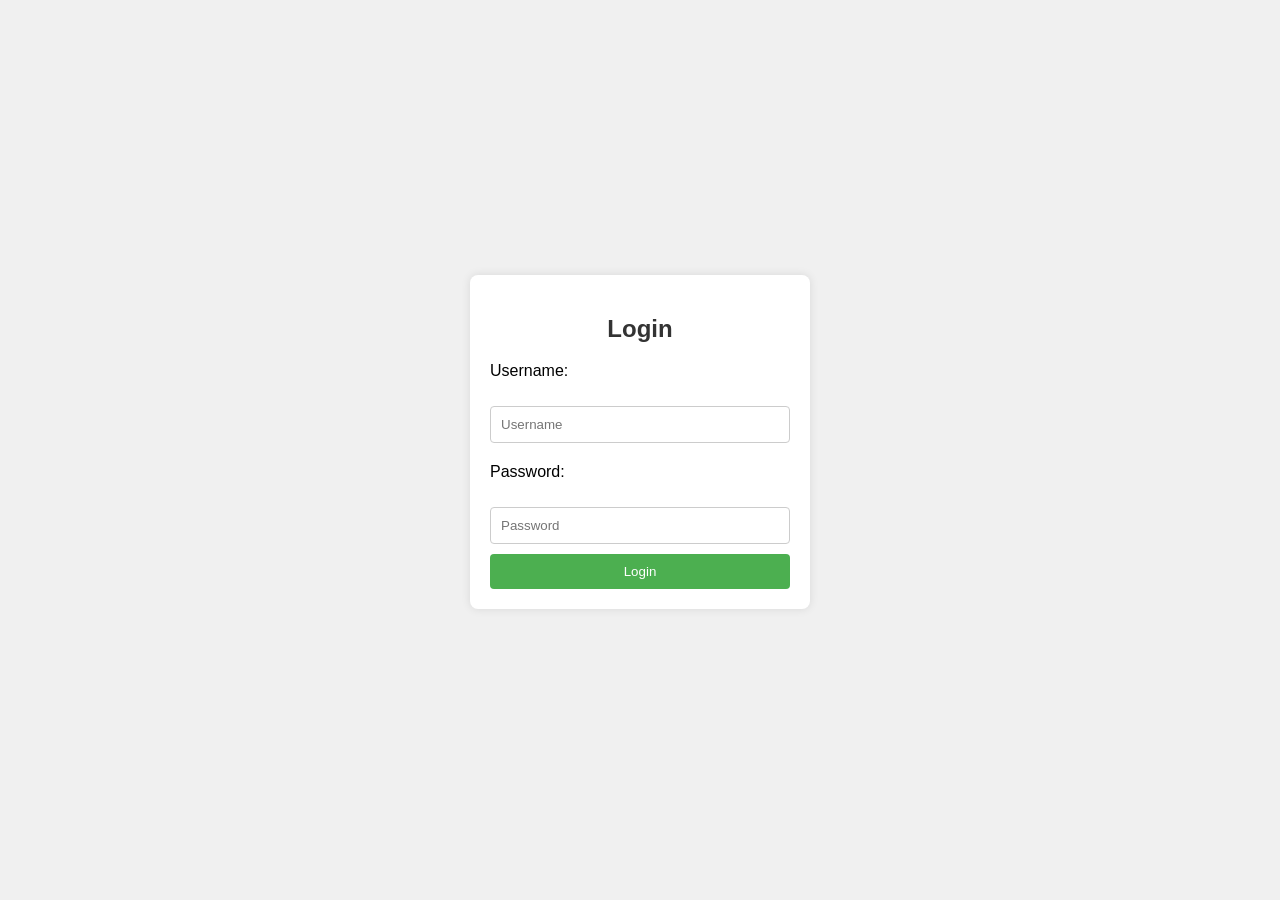
<file: index.html>
<html>
<head>
    <meta charset="UTF-8">
    <title>Login</title>
    <link rel="stylesheet" href="styles.css">
</head>
<body>
    <form action="" class="form">
        <h2>Login</h2>
        <p style="text-align: left">Username: </p><input type="text" name="username" placeholder="Username">
        <p style="text-align: left">Password: </p><input type="password" name="password" placeholder="Password">

        <button type="submit">Login</button>
    </form>

    <script>
        const formLogin = document.querySelector('.form');

        formLogin.addEventListener('submit', async event => {
            event.preventDefault();

            const formData = new FormData(formLogin);
            const data = Object.fromEntries(formData);

            try {
                const response = await fetch('http://localhost:7000/login', {
                    method: 'POST',
                    headers: {
                        'Content-Type': 'application/json'
                    },
                    body: JSON.stringify(data)
                });

                if (!response.ok) {
                    throw new Error('Login failed');
                }

                const responseData = await response.json();
                console.log(responseData);

                // Display notification
                alert('Login successful');

                // Redirect to userList.html
                window.location.href = './userList.html';
            } catch (error) {
                console.error('Error:', error.message);
            }
        });
    </script>
</body>
</html>
</file>
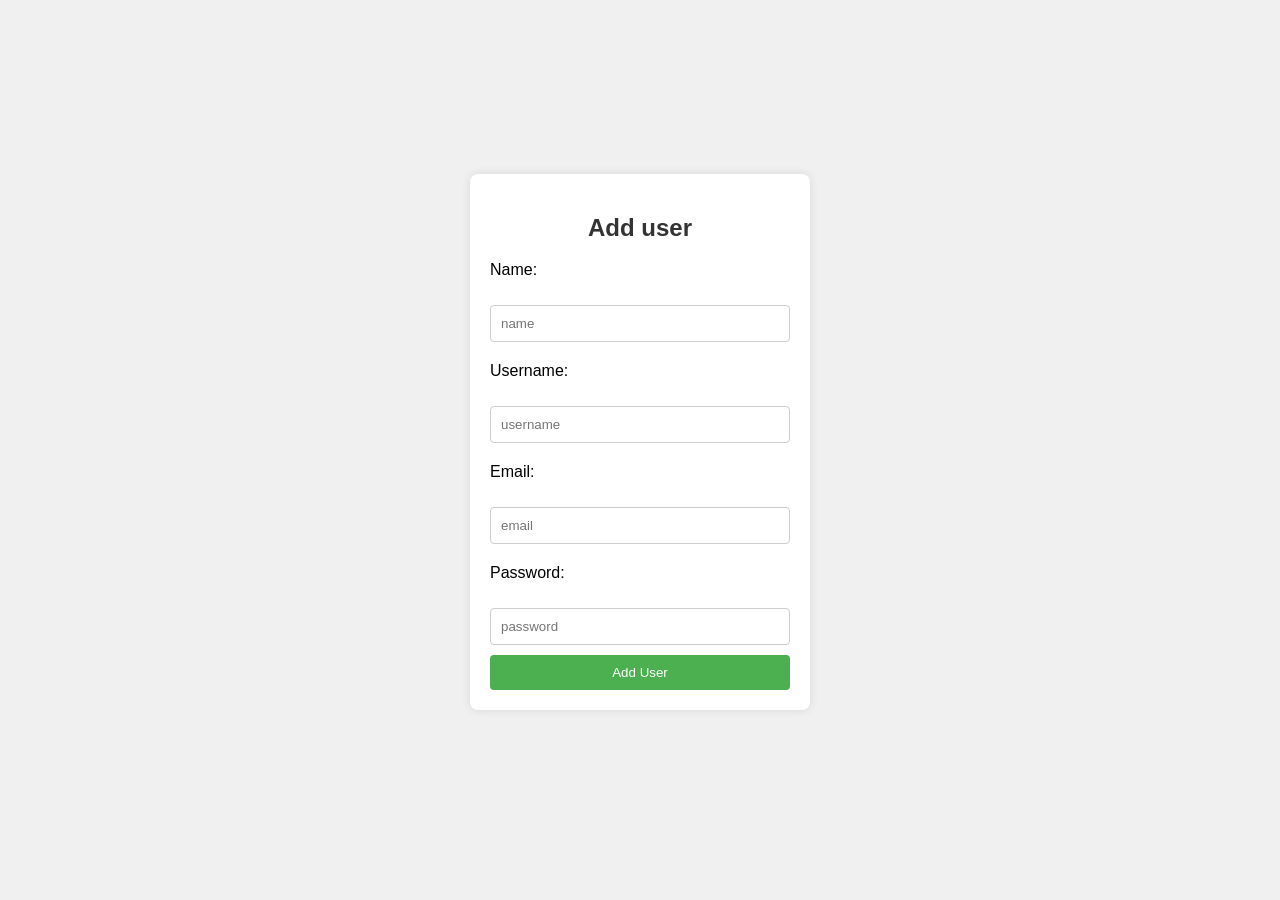
<file: createUser.html>
<html>
<head>
    <meta charset="UTF-8">
    <title>Sign In</title>
    <link rel="stylesheet" href="styles.css">
</head>
<body>
    <form action="" class="form">
        <h2>Add user</h2>
        <p style="text-align: left">Name: </p><input type="text" name="name" placeholder="name">
        <p style="text-align: left">Username: </p><input type="text" name="username" placeholder="username">
        <p style="text-align: left">Email: </p><input type="email" name="email" placeholder="email">
        <p style="text-align: left">Password: </p><input type="password" name="password" placeholder="password">

        <button type="submit">Add User</button>
    </form>

    <script>
        const formSignin = document.querySelector('.form');

        formSignin.addEventListener('submit', async event => {
            event.preventDefault();

            const formData = new FormData(formSignin);
            const data = Object.fromEntries(formData);

            try {
                const response = await fetch('http://localhost:7000/user', {
                    method: 'POST',
                    headers: {
                        'Content-Type': 'application/json'
                    },
                    body: JSON.stringify(data)
                });

                if (!response.ok) {
                    throw new Error('Sign In failed');
                }

                const responseData = await response.json();
                console.log(responseData);

                // Display notification
                alert('User Added');

                // Redirect to userList.html
                window.location.href = './userList.html';
            } catch (error) {
                console.error('Error:', error.message);
            }
        });
    </script>
</body>
</html>
</file>
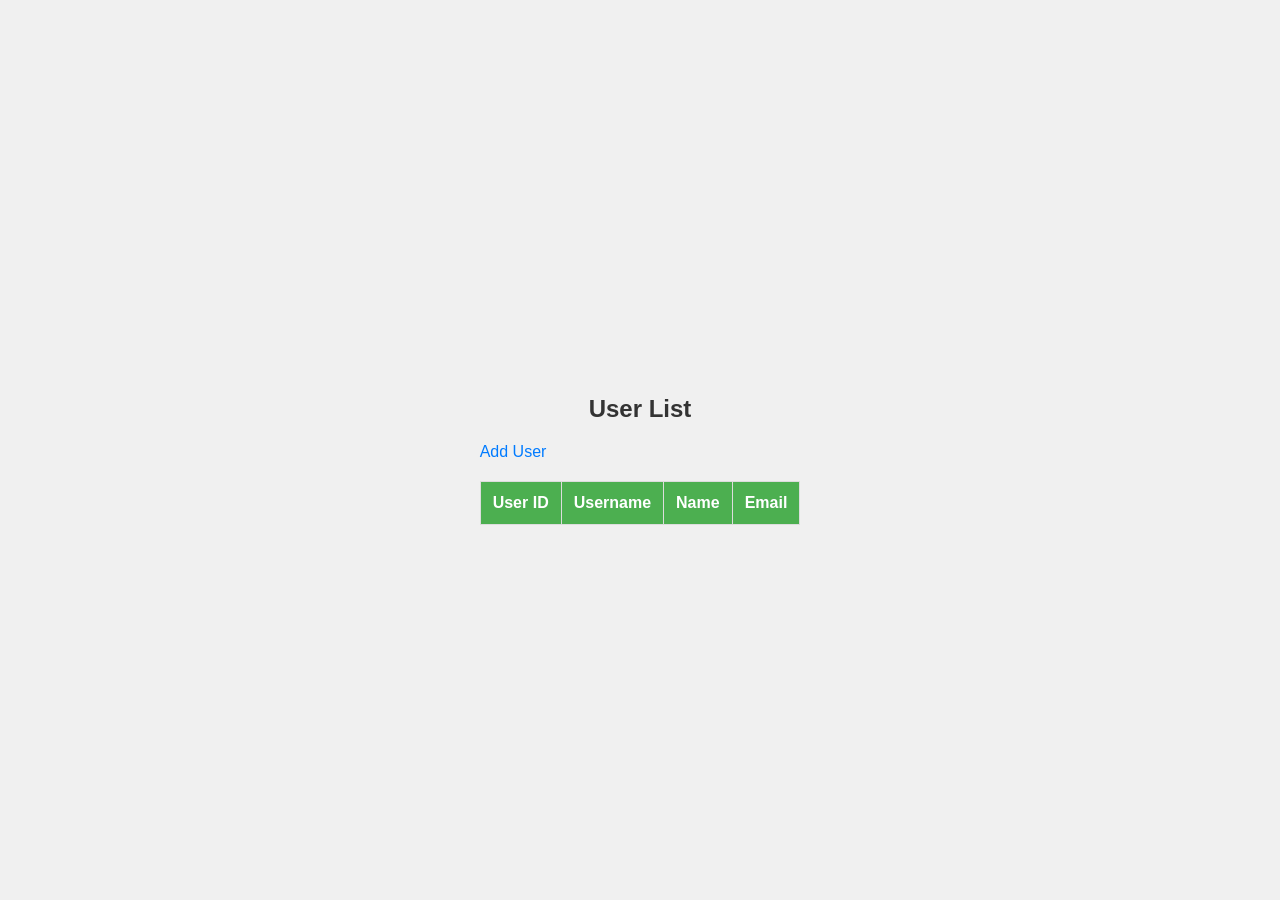
<file: userList.html>
<!-- userlist.html -->

<html>
<head>
    <meta charset="UTF-8">
    <title>User List</title>
    <link rel="stylesheet" href="styles.css">
</head>
<body>
    <div class="user-list-container">
        <h2>User List</h2>
        <p><a href="./createUser.html">Add User</a></p>
        <table>
            <thead>
                <tr>
                    <th>User ID</th>
                    <th>Username</th>
                    <th>Name</th>
                    <th>Email</th>
                </tr>
            </thead>
            <tbody id="userList"></tbody>
        </table>
    </div>

    <script>
        // Fetch user data from the API and render it on the page
        const fetchUserList = async () => {
            try {
                const response = await fetch('http://localhost:7000/user');

                if (!response.ok) {
                    throw new Error('Failed to fetch user list');
                }

                const userList = await response.json();
                renderUserList(userList);
            } catch (error) {
                console.error('Error:', error.message);
            }
        };

        // Render user list in a table on the page
        const renderUserList = (userList) => {
            const userListBody = document.getElementById('userList');

            if (userList.length === 0) {
                userListBody.innerHTML = '<tr><td colspan="4">No users found.</td></tr>';
            } else {
                const userListHTML = userList.map(user => `
                    <tr>
                        <td>${user.userid}</td>
                        <td>${user.username}</td>
                        <td>${user.name}</td>
                        <td>${user.email}</td>
                    </tr>
                `).join('');
                userListBody.innerHTML = userListHTML;
            }
        };

        document.addEventListener('DOMContentLoaded', () => {
            fetchUserList();
        });
    </script>
</body>
</html>
</file>
<file: styles.css>
body {
    font-family: 'Arial', sans-serif;
    background-color: #f0f0f0;
    margin: 0;
    display: flex;
    justify-content: center;
    align-items: center;
    height: 100vh;
}

.form {
    background-color: #fff;
    border-radius: 8px;
    box-shadow: 0 0 10px rgba(0, 0, 0, 0.1);
    padding: 20px;
    width: 300px;
    text-align: center;
}

input {
    width: 100%;
    padding: 10px;
    margin: 10px 0;
    box-sizing: border-box;
    border: 1px solid #ccc;
    border-radius: 4px;
}

button {
    width: 100%;
    padding: 10px;
    background-color: #4caf50;
    color: #fff;
    border: none;
    border-radius: 4px;
    cursor: pointer;
}

button:hover {
    background-color: #45a049;
}

p {
    margin-top: 10px;
}

a {
    color: #007BFF;
    text-decoration: none;
}

a:hover {
    text-decoration: underline;
}

.user-list-container {
    max-width: 800px;
    margin: 0 auto;
}

h2 {
    text-align: center;
    color: #333;
}

table {
    width: 100%;
    border-collapse: collapse;
    margin-top: 20px;
}

th, td {
    border: 1px solid #ddd;
    padding: 12px;
    text-align: left;
}

th {
    background-color: #4caf50;
    color: white;
}

tr:nth-child(even) {
    background-color: #f9f9f9;
}
</file>
